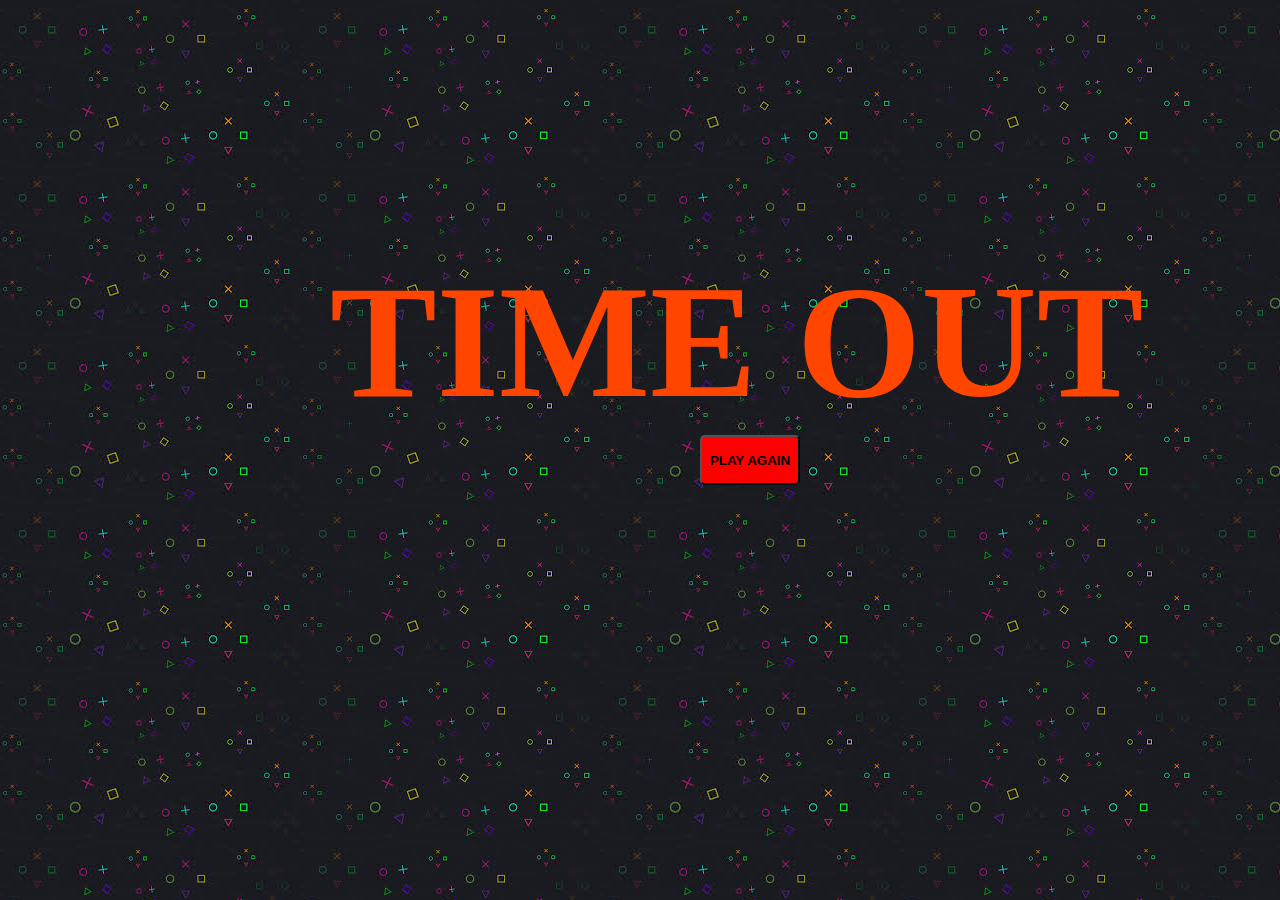
<file: gameover2.html>
<!DOCTYPE html>
<html lang="en">

<head>
    <meta charset="UTF-8" />
    <meta name="viewport" content="width=device-width, initial-scale=1.0" />
    <title>Document</title>
    <link rel="stylesheet" href="style.css" />
</head>

<body>
    <h1 id="page1">TIME OUT</h1>
    <a href="level2.html">
        <button id="play_again"><b>PLAY AGAIN</b></button>
    </a>
</body>
<script src="app2.js"></script>

</html>
</file>
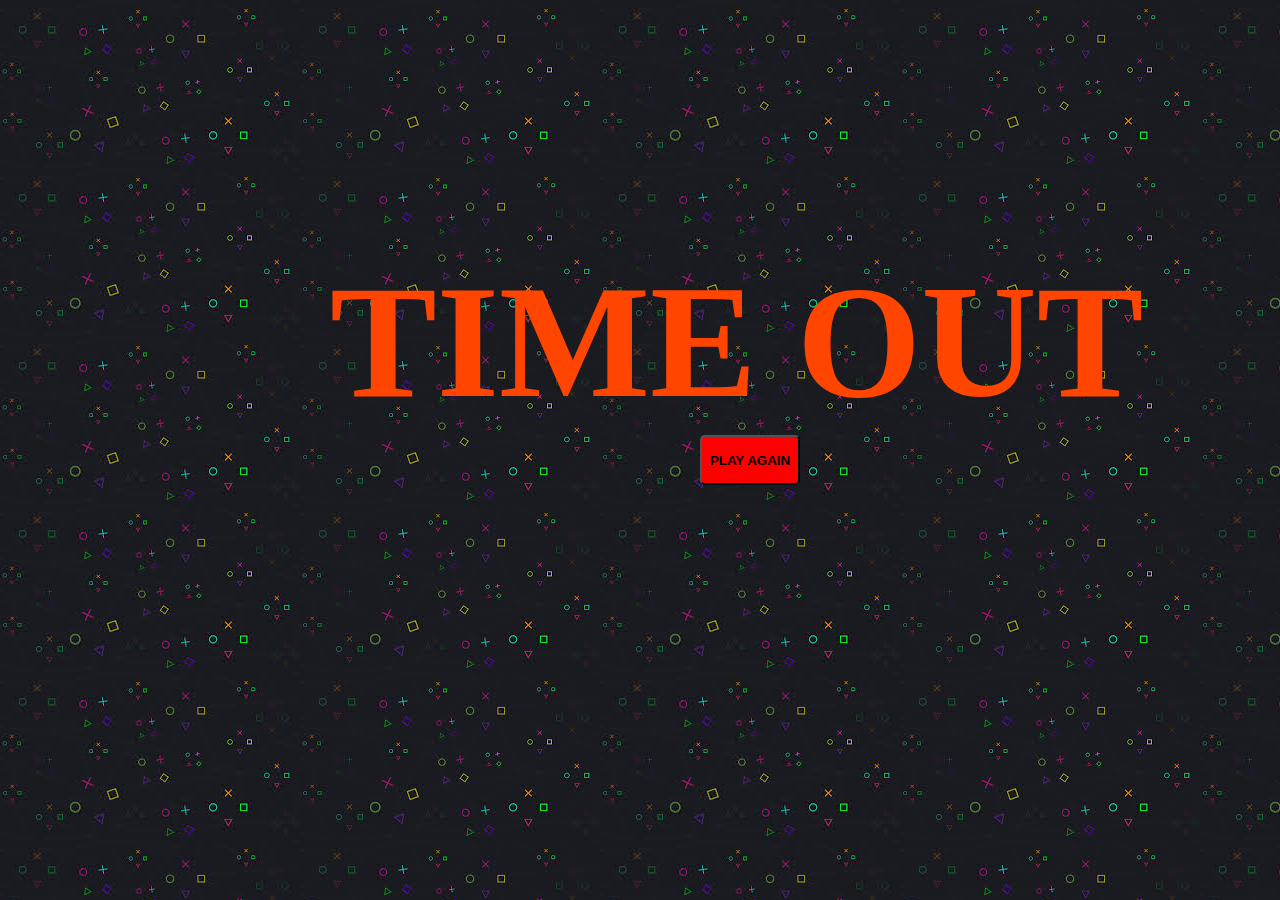
<file: gameover3.html>
<!DOCTYPE html>
<html lang="en">

<head>
    <meta charset="UTF-8" />
    <meta name="viewport" content="width=device-width, initial-scale=1.0" />
    <title>Document</title>
    <link rel="stylesheet" href="style.css" />
</head>

<body>
    <h1 id="page1">TIME OUT</h1>
    <a href="level3.html">
        <button id="play_again"><b>PLAY AGAIN</b></button>
    </a>
</body>
<script src="app3.js"></script>

</html>
</file>
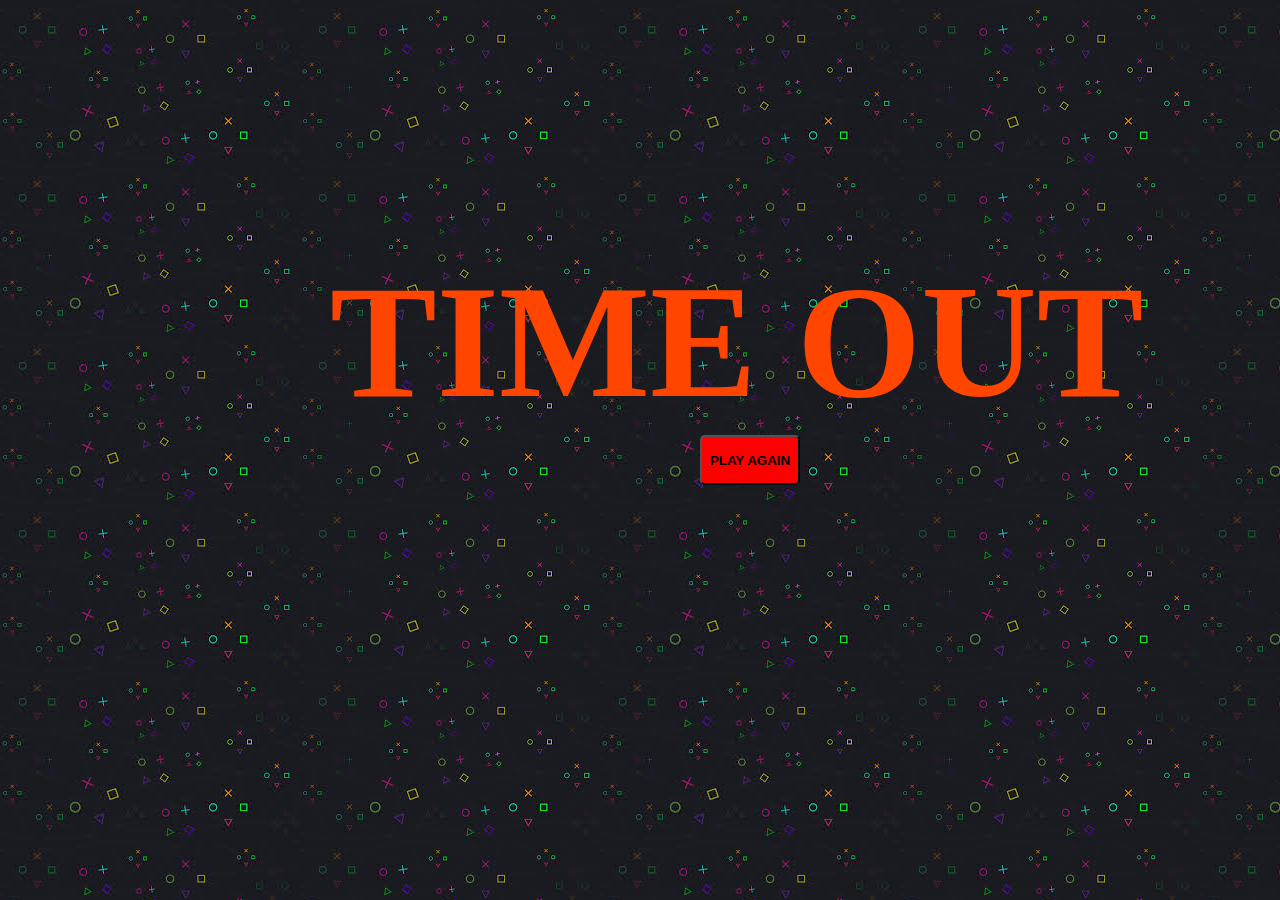
<file: gameover4.html>
<!DOCTYPE html>
<html lang="en">

<head>
    <meta charset="UTF-8" />
    <meta name="viewport" content="width=device-width, initial-scale=1.0" />
    <title>Document</title>
    <link rel="stylesheet" href="style.css" />
</head>

<body>
    <h1 id="page1">TIME OUT</h1>
    <a href="level4.html">
        <button id="play_again"><b>PLAY AGAIN</b></button>
    </a>
</body>
<script src="app4.js"></script>

</html>
</file>
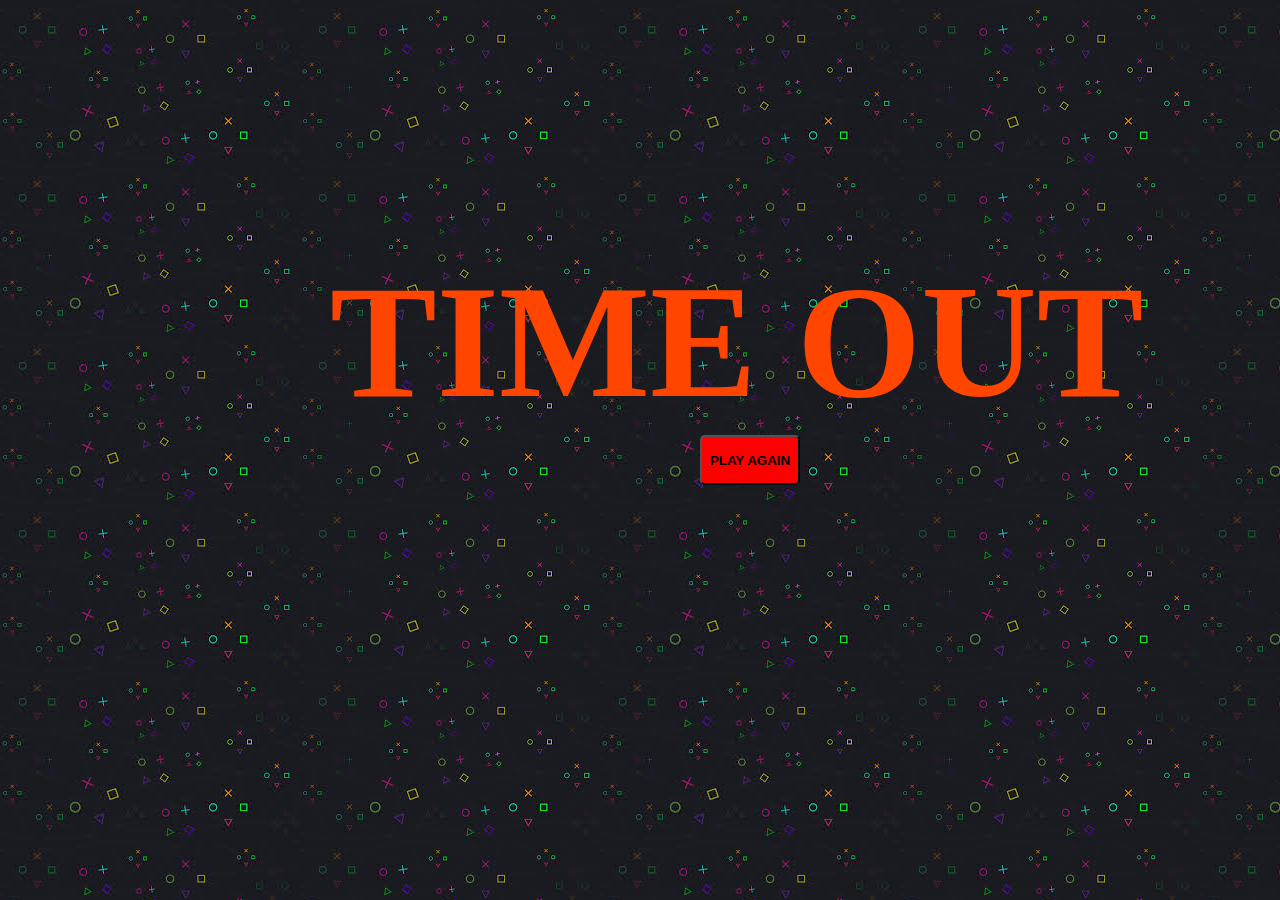
<file: gameover5.html>
<!DOCTYPE html>
<html lang="en">

<head>
    <meta charset="UTF-8" />
    <meta name="viewport" content="width=device-width, initial-scale=1.0" />
    <title>Document</title>
    <link rel="stylesheet" href="style.css" />
</head>

<body>
    <h1 id="page1">TIME OUT</h1>
    <a href="level5.html">
        <button id="play_again"><b>PLAY AGAIN</b></button>
    </a>
</body>
<script src="app5.js"></script>

</html>
</file>
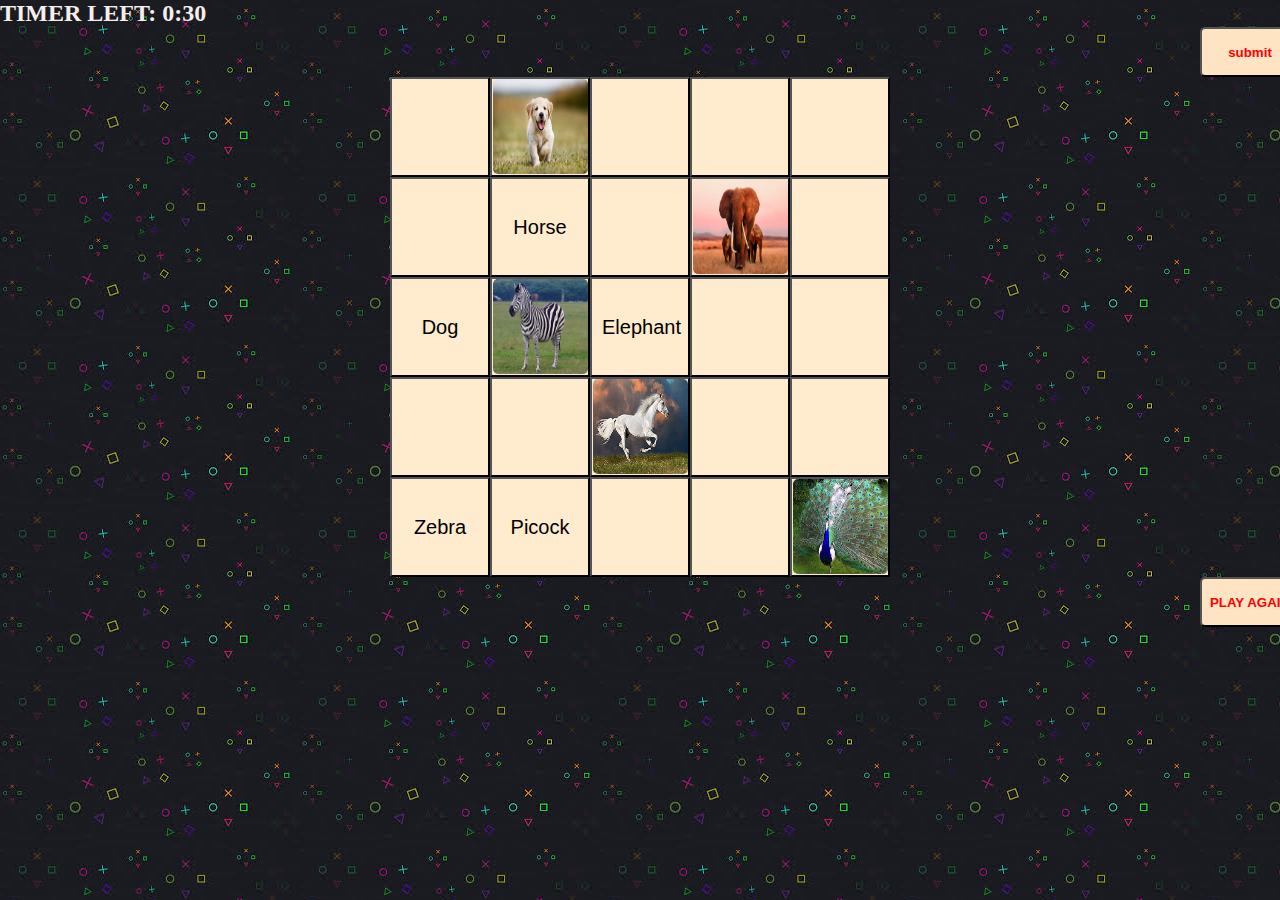
<file: level2.html>
<!DOCTYPE html>
<html lang="en">

<head>
  <meta charset="UTF-8" />
  <meta name="viewport" content="width=device-width, initial-scale=1.0" />
  <title>flow</title>
  <link rel="stylesheet" href="style.css" />
</head>

<body onload="startTimer();">
  <h2 id="time"></h2>

  <a href="level3.html">
    <button id="play_again_button"><b>submit</b></button>
  </a>

  <div class="board">
    <button class="box" id="1"></button>
    <button class="box" id="2">
      <img id="animal" src="/assets/level2/dog.jpeg" alt="dog" />
    </button>
    <button class="box" id="3"></button>
    <button class="box" id="4"></button>
    <button class="box" id="5"></button>

    <button class="box" id="6"></button>
    <button class="box" id="7">
      <p id="text">Horse</p>
    </button>
    <button class="box" id="8"></button>
    <button class="box" id="9">
      <img id="animal" src="/assets/level2/Elephant.jpg" alt="tiger" />
    </button>
    <button class="box" id="10"></button>

    <button class="box" id="11">
      <p id="text">Dog</p>
    </button>
    <button class="box" id="12">
      <img id="animal" src="/assets/level2/zebra.jpg" alt="tiger" />
    </button>
    <button class="box" id="13">
      <p id="text">Elephant</p>
    </button>
    <button class="box" id="14"></button>
    <button class="box" id="15"></button>

    <button class="box" id="16"></button>
    <button class="box" id="17"></button>
    <button class="box" id="18">
      <img id="animal" src="/assets/level2/horse.jpg" alt="tiger" />
    </button>
    <button class="box" id="19"></button>
    <button class="box" id="20"></button>

    <button class="box" id="21">
      <p id="text">Zebra</p>
    </button>
    <button class="box" id="22">
      <p id="text">Picock</p>
    </button>
    <button class="box" id="23"></button>
    <button class="box" id="24"></button>
    <button class="box" id="25">
      <img id="animal" src="/assets/level2/picock.jpg" alt="tiger" />
    </button>
  </div>

  <a href="level2.html">
    <button id="play_again_button"><b>PLAY AGAIN</b></button>
  </a>
</body>
<script src="app2.js"></script>

</html>
</file>
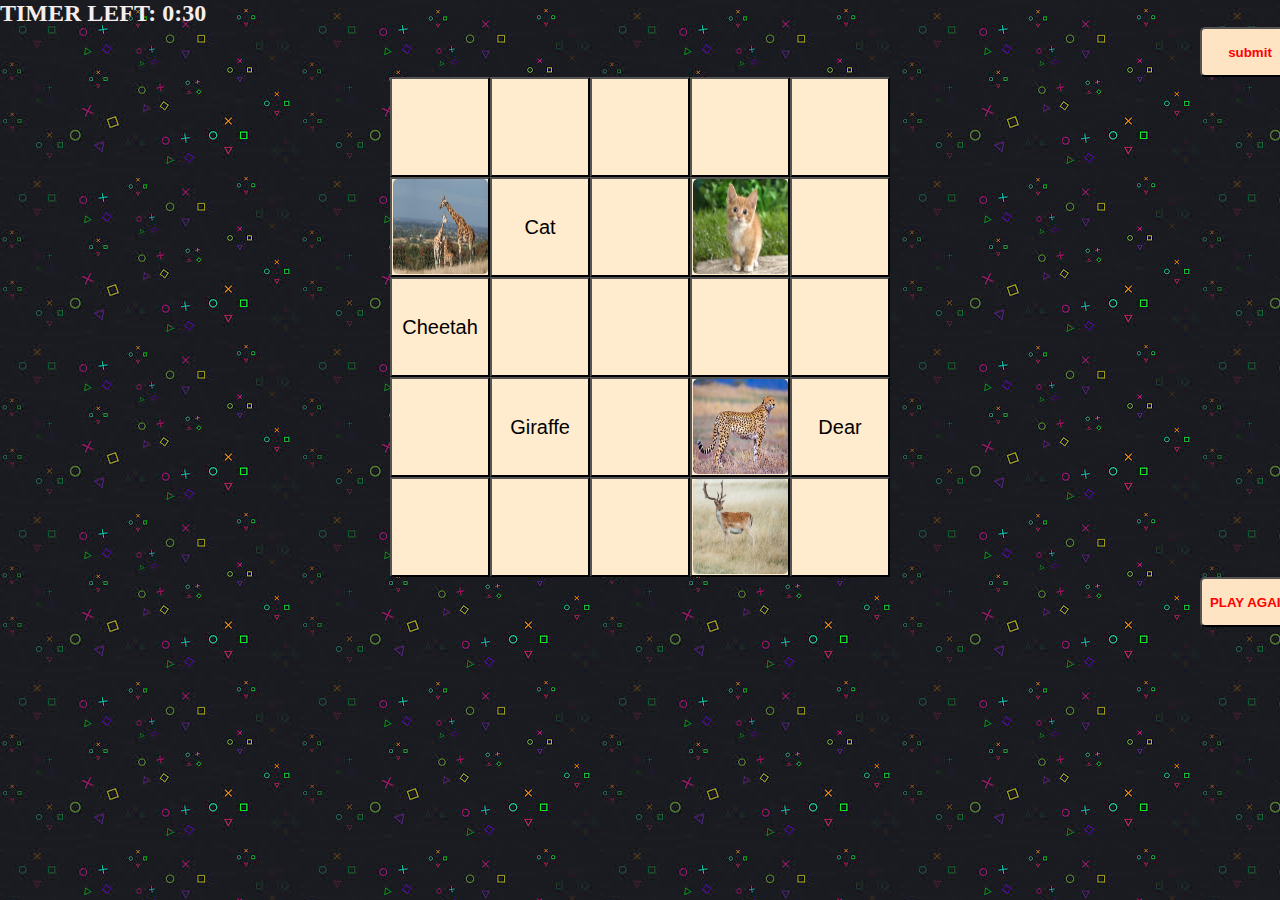
<file: level3.html>
<!DOCTYPE html>
<html lang="en">

<head>
    <meta charset="UTF-8" />
    <meta name="viewport" content="width=device-width, initial-scale=1.0" />
    <title>flow</title>
    <link rel="stylesheet" href="style.css" />
</head>

<body onload="startTimer();">
    <h2 id="time"></h2>

    <a href="level4.html">
        <button id="play_again_button"><b>submit</b></button>
    </a>

    <div class="board">
        <button class="box" id="1"></button>
        <button class="box" id="2"></button>
        <button class="box" id="3"></button>
        <button class="box" id="4"></button>
        <button class="box" id="5"></button>



        <button class="box" id="6"><img id="animal" src="/assets/level3/giraffe.jpg" alt="tiger" /></button>
        <button class="box" id="7">
            <p id="text">Cat</p>
        </button>
        <button class="box" id="8"></button>
        <button class="box" id="9">
            <img id="animal" src="/assets/level3/cat.jpg" alt="tiger" />
        </button>
        <button class="box" id="10"></button>



        <button class="box" id="11">
            <p id="text">Cheetah</p>
        </button>
        <button class="box" id="12"></button>
        <button class="box" id="13"></button>
        <button class="box" id="14"></button>
        <button class="box" id="15"></button>



        <button class="box" id="16"></button>
        <button class="box" id="17">
            <p id="text">Giraffe</p>
        </button>
        <button class="box" id="18"></button>
        <button class="box" id="19"><img id="animal" src="/assets/level3/cheetah.jpg" alt="tiger" /></button>
        <button class="box" id="20">
            <p id="text">Dear</p>
        </button>



        <button class="box" id="21"></button>
        <button class="box" id="22"></button>
        <button class="box" id="23"></button>
        <button class="box" id="24"><img id="animal" src="/assets/level3/dear.jpg" alt="tiger" /></button>
        <button class="box" id="25"></button>
    </div>

    <a href="level3.html">
        <button id="play_again_button"><b>PLAY AGAIN</b></button>
    </a>
</body>
<script src="app3.js"></script>

</html>
</file>
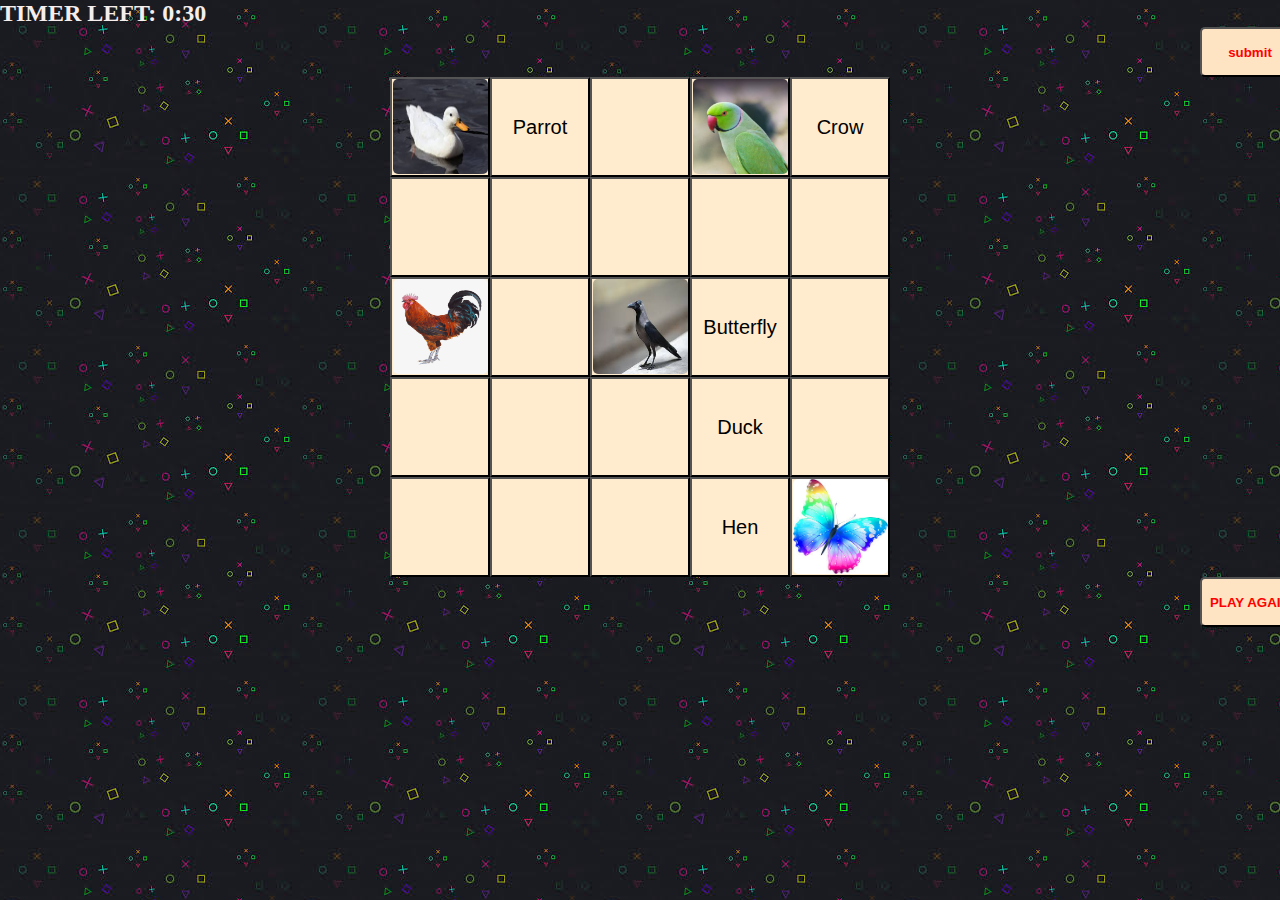
<file: level4.html>
<!DOCTYPE html>
<html lang="en">

<head>
    <meta charset="UTF-8" />
    <meta name="viewport" content="width=device-width, initial-scale=1.0" />
    <title>flow</title>
    <link rel="stylesheet" href="style.css" />
</head>

<body onload="startTimer();">
    <h2 id="time"></h2>

    <a href="level5.html">
        <button id="play_again_button"><b>submit</b></button>
    </a>

    <div class="board">
        <button class="box" id="1"><img id="animal" src="/assets/level4/duck.jpg" alt="tiger" /></button>
        <button class="box" id="2">
            <p id="text">Parrot</p>
        </button>
        <button class="box" id="3"></button>
        <button class="box" id="4"><img id="animal" src="/assets/level4/parrot.jpg" alt="tiger" /></button>
        <button class="box" id="5">
            <p id="text">Crow</p>
        </button>



        <button class="box" id="6"></button>
        <button class="box" id="7">
        </button>
        <button class="box" id="8"></button>
        <button class="box" id="9">

        </button>
        <button class="box" id="10"></button>



        <button class="box" id="11"><img id="animal" src="/assets/level4/hen.png" alt="tiger" /></button>
        <button class="box" id="12"></button>
        <button class="box" id="13"><img id="animal" src="/assets/level4/crow.jpg" alt="tiger" /></button>
        <button class="box" id="14">
            <p id="text">Butterfly</p>
        </button>
        <button class="box" id="15"></button>



        <button class="box" id="16"></button>
        <button class="box" id="17"></button>
        <button class="box" id="18"></button>
        <button class="box" id="19">
            <p id="text">Duck</p>
        </button>
        <button class="box" id="20"></button>



        <button class="box" id="21"></button>
        <button class="box" id="22"></button>
        <button class="box" id="23"></button>
        <button class="box" id="24">
            <p id="text">Hen</p>
        </button>
        <button class="box" id="25"><img id="animal" src="/assets/level4/butterfly.jpg" alt="tiger" /></button>
    </div>

    <a href="level4.html">
        <button id="play_again_button"><b>PLAY AGAIN</b></button>
    </a>
</body>
<script src="app4.js"></script>

</html>
</file>
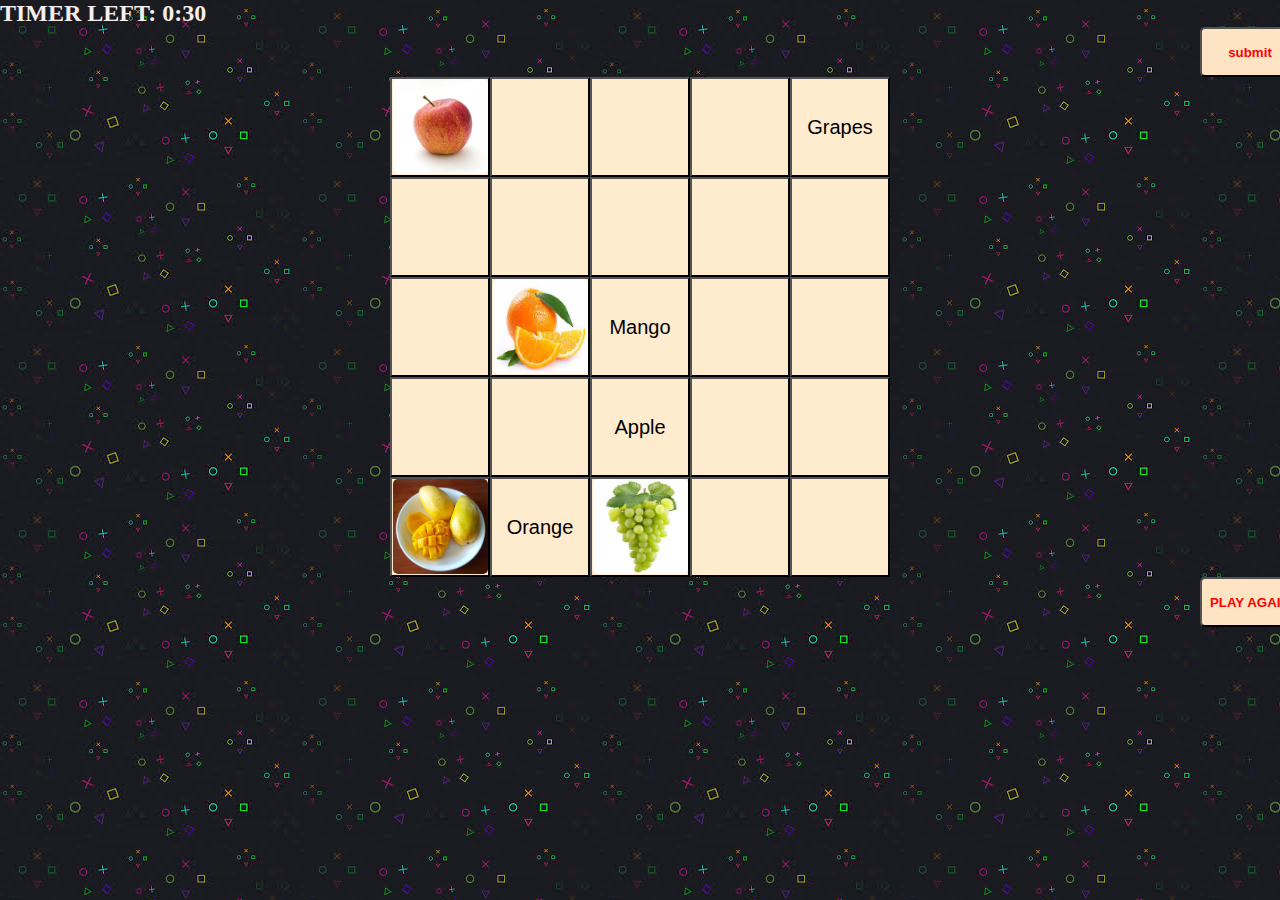
<file: level5.html>
<!DOCTYPE html>
<html lang="en">

<head>
    <meta charset="UTF-8" />
    <meta name="viewport" content="width=device-width, initial-scale=1.0" />
    <title>flow</title>
    <link rel="stylesheet" href="style.css" />
</head>

<body onload="startTimer();">
    <h2 id="time"></h2>

    <a href="levels_completed.html">
        <button id="play_again_button"><b>submit</b></button>
    </a>

    <div class="board">
        <button class="box" id="1"><img id="animal" src="/assets/level5/apple.jpeg" alt="tiger" /></button>
        <button class="box" id="2">
        </button>
        <button class="box" id="3"></button>
        <button class="box" id="4"></button>
        <button class="box" id="5">
            <p id="text">Grapes</p>
        </button>



        <button class="box" id="6"></button>
        <button class="box" id="7">
        </button>
        <button class="box" id="8"></button>
        <button class="box" id="9">

        </button>
        <button class="box" id="10"></button>



        <button class="box" id="11"></button>
        <button class="box" id="12"><img id="animal" src="/assets/level5/orange.jpg" alt="tiger" /></button>
        <button class="box" id="13">
            <p id="text">Mango</p>
        </button>
        <button class="box" id="14"></button>
        <button class="box" id="15"></button>



        <button class="box" id="16"></button>
        <button class="box" id="17"></button>
        <button class="box" id="18">
            <p id="text">Apple</p>
        </button>
        <button class="box" id="19"></button>
        <button class="box" id="20"></button>



        <button class="box" id="21"><img id="animal" src="/assets/level5/mango.jpg" alt="tiger" /></button>
        <button class="box" id="22">
            <p id="text">Orange</p>
        </button>
        <button class="box" id="23"><img id="animal" src="/assets/level5/grapes.jpg" alt="tiger" /></button>
        <button class="box" id="24"></button>
        <button class="box" id="25"></button>
    </div>

    <a href="level5.html">
        <button id="play_again_button"><b>PLAY AGAIN</b></button>
    </a>
</body>
<script src="app5.js"></script>

</html>
</file>
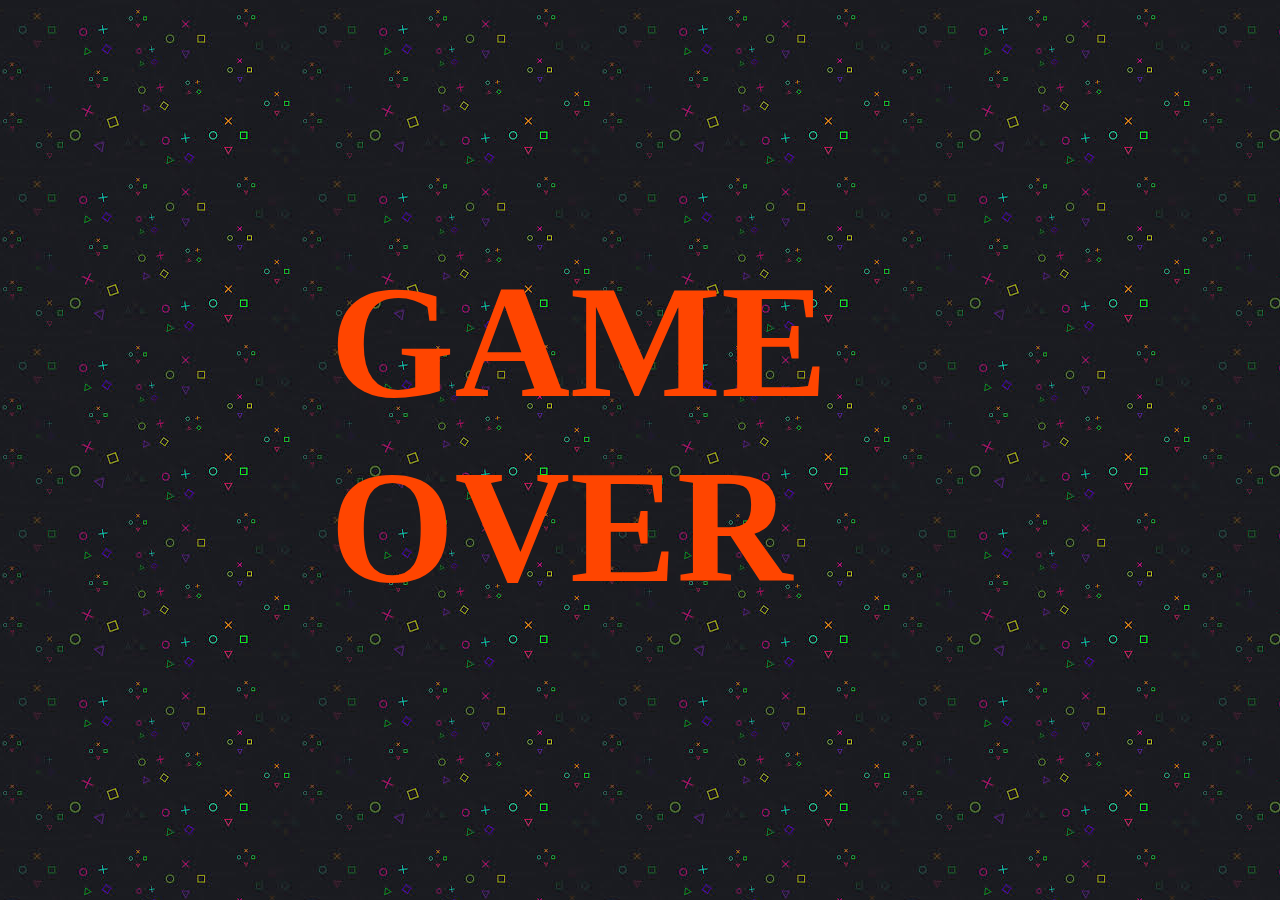
<file: levels_completed.html>
<!DOCTYPE html>
<html lang="en">

<head>
    <meta charset="UTF-8">
    <meta name="viewport" content="width=device-width, initial-scale=1.0">
    <title>GAME</title>
    <link rel="stylesheet" href="style.css">
</head>

<body>
    <h1 class="game_over">GAME OVER</h1>
</body>

</html>
</file>
<file: style.css>
* {
  margin: 0px;
  padding: 0px;
}

body {
  background-image: url("./assets/images.jpg");
}

.board {

  display: grid;
  grid-template-columns: repeat(5, auto);
  justify-content: center;
  align-content: center;
}

#time {
  color: rgb(245, 238, 237);
}

.box {
  height: 100px;
  width: 100px;
  background-color: blanchedalmond;
}

#animal {
  width: 95px;
  height: 95px;
  border-radius: 5px;
  align-items: center;
  text-align: center;
}

#text {
  font-size: 20px;
  margin: 10px;
}

#page1 {
  align-items: center;
  font-size: 10em;
  margin-top: 250px;
  margin-left: 330px;
  color: orangered;
  font-style: inherit;
}

#play_again {
  height: 50px;
  width: 100px;
  margin-left: 700px;
  background-color: red;
  border: solid balck;
  border-radius: 5px;
}

#play_again_button {
  height: 50px;
  width: 100px;
  margin-left: 1200px;
  background-color: bisque;
  color: red;
  border-radius: 5px;
}

.game_over {
  align-items: center;
  font-size: 10em;
  margin-top: 250px;
  margin-left: 330px;
  color: orangered;
  font-style: inherit;
}
</file>
